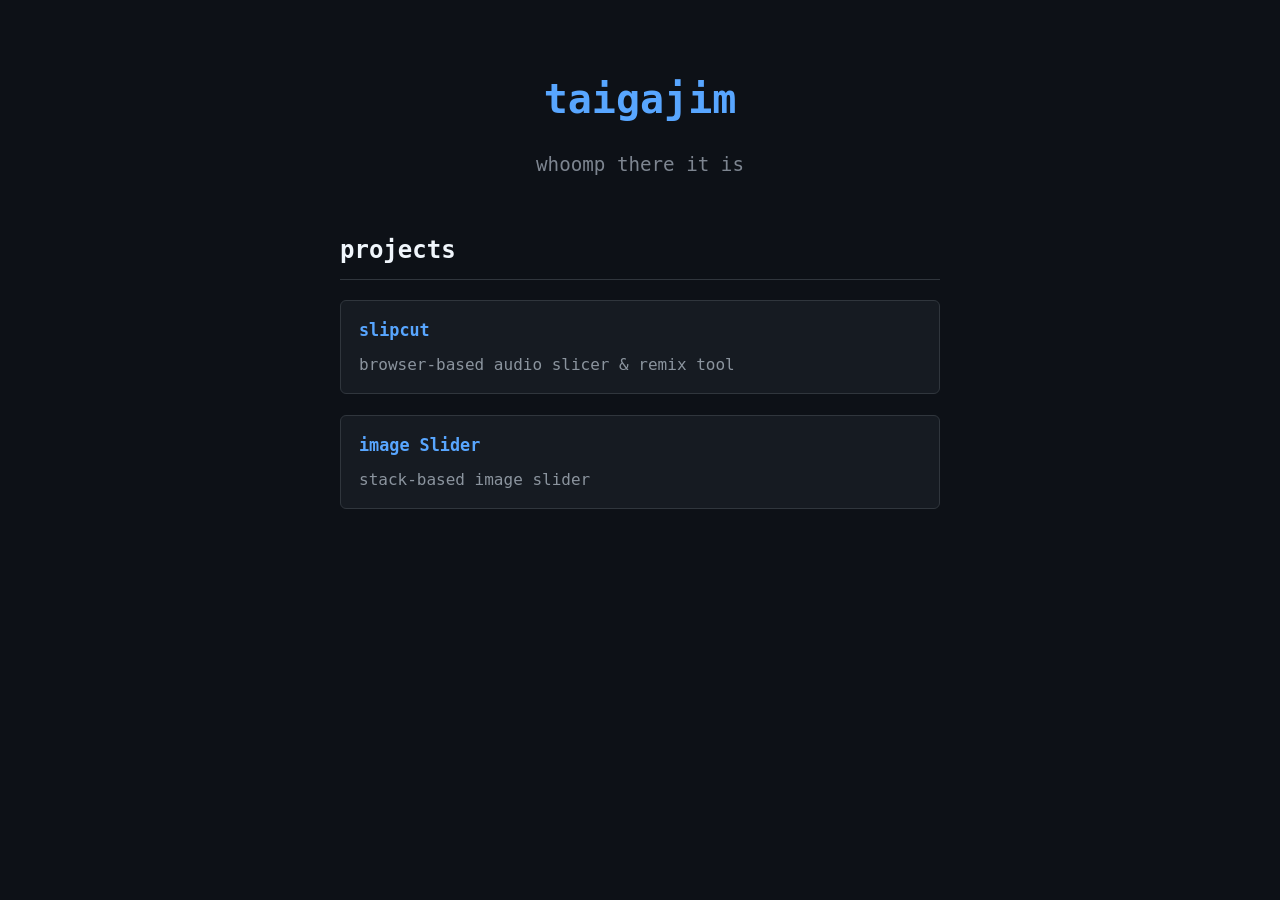
<file: index.html>
<!DOCTYPE html>
<html lang="en">
  <head>
    <meta charset="UTF-8" />
    <meta name="viewport" content="width=device-width, initial-scale=1.0" />
    <title>le git de taigajim</title>
    <style>
      :root {
        --COLOR_BG: #0d1117;
        --COLOR_TEXT: #c9d1d9;
        --COLOR_MUTED: #7d8590;
        --COLOR_HEAD: #f0f6fc;
        --COLOR_SUBTEXT: #8b949e;
        --COLOR_ACCENT: #58a6ff;
        --COLOR_ACCENT_HOVER: #79c0ff;
        --COLOR_CARD_BG: #161b22;
        --COLOR_CARD_BORDER: #30363d;
        --RADIUS_MD: 6px;
        --TRANSITION_FAST: 150ms ease;
      }
      body {
        font-family: "Monaco", "Menlo", "Ubuntu Mono", monospace;
        background: var(--COLOR_BG);
        color: var(--COLOR_TEXT);
        margin: 0;
        padding: 40px 20px;
        line-height: 1.6;
      }
      .container {
        max-width: 600px;
        margin: 0 auto;
        text-align: center;
      }
      h1 {
        color: var(--COLOR_ACCENT);
        margin-bottom: 0;
        font-size: 2.5em;
      }
      .subtitle {
        color: var(--COLOR_MUTED);
        margin-bottom: 2em;
        font-size: 1.2em;
      }
      .projects {
        margin-top: 50px;
        text-align: left;
      }
      .projects h2 {
        color: var(--COLOR_HEAD);
        border-bottom: 1px solid var(--COLOR_CARD_BORDER);
        padding-bottom: 10px;
      }
      .project {
        display: block;
        margin: 20px 0;
        padding: 16px 18px;
        background: var(--COLOR_CARD_BG);
        border-radius: var(--RADIUS_MD);
        border: 1px solid var(--COLOR_CARD_BORDER);
        color: inherit;
        text-decoration: none;
        cursor: pointer;
        transition: transform var(--TRANSITION_FAST), box-shadow var(--TRANSITION_FAST), border-color var(--TRANSITION_FAST), background-color var(--TRANSITION_FAST), color var(--TRANSITION_FAST);
        will-change: transform;
        position: relative;
      }
      .project:hover,
      .project:focus-visible {
        outline: none;
        transform: translateY(-2px);
        border-color: var(--COLOR_ACCENT);
        box-shadow: 0 10px 24px rgba(1, 4, 9, 0.35), 0 0 0 3px rgba(56, 139, 253, 0.25);
      }
      .project:active {
        transform: translateY(0);
        box-shadow: inset 0 2px 6px rgba(0, 0, 0, 0.35);
      }
      .project-title {
        color: var(--COLOR_ACCENT);
        font-weight: 700;
        font-size: 1.05em;
      }
      .project:hover .project-title,
      .project:focus-visible .project-title {
        color: var(--COLOR_ACCENT_HOVER);
      }
      .project-desc {
        color: var(--COLOR_SUBTEXT);
        margin-top: 8px;
      }
      @media (prefers-reduced-motion: reduce) {
        .project {
          transition: box-shadow var(--TRANSITION_FAST), border-color var(--TRANSITION_FAST), background-color var(--TRANSITION_FAST), color var(--TRANSITION_FAST);
        }
        .project:hover,
        .project:focus-visible,
        .project:active {
          transform: none;
        }
      }
    </style>
  </head>
  <body>
    <div class="container">
      <h1>taigajim</h1>
      <p class="subtitle">whoomp there it is</p>

      <div class="projects">
        <h2>projects</h2>

        <a class="project" href="/slipcut/">
          <div class="project-title">slipcut</div>
          <div class="project-desc">browser-based audio slicer & remix tool</div>
        </a>

        <a class="project" href="https://github.com/taigajim/image-slider">
          <div class="project-title">image Slider</div>
          <div class="project-desc">stack-based image slider</div>
        </a>
      </div>
    </div>
  </body>
</html>
</file>
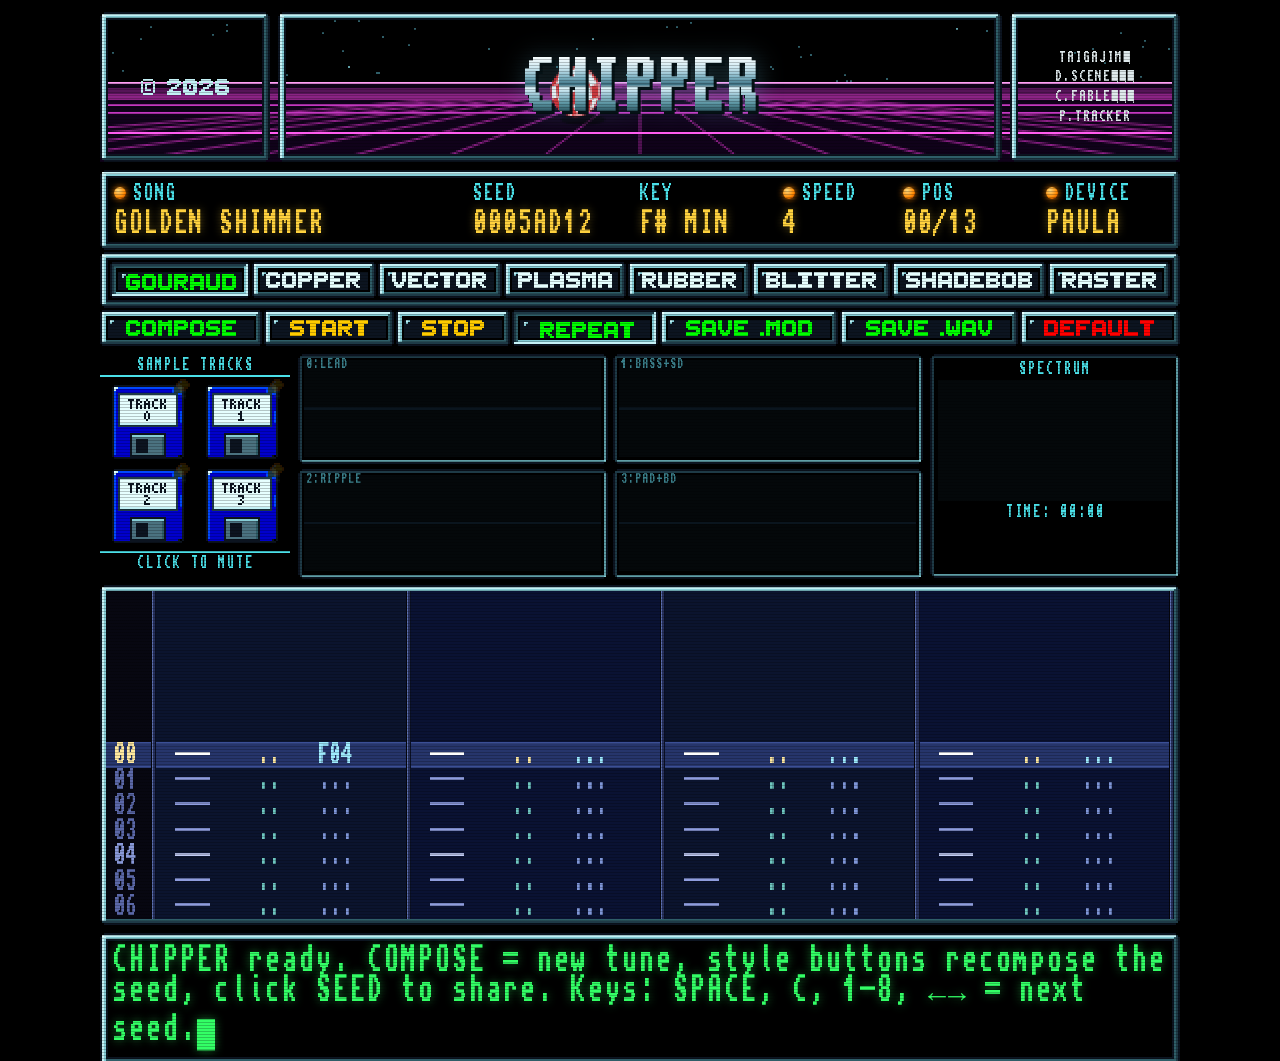
<file: chipper/index.html>
<!DOCTYPE html><html lang="en"><head><meta charset="utf-8"><meta name="viewport" content="width=device-width, initial-scale=1"><title>CHIPPER professional — amiga chiptune auto-composer</title><meta name="description" content="A generative Amiga chiptune composer that writes and plays real 4-channel ProTracker modules in your browser."><meta property="og:title" content="CHIPPER professional — amiga chiptune auto-composer"><meta property="og:description" content="A generative Amiga chiptune composer that writes and plays real 4-channel ProTracker modules in your browser."><meta property="og:type" content="website"><meta property="og:url" content="https://taigajim.github.io/chipper/"><meta property="og:image" content="https://taigajim.github.io/chipper/og-image.jpg"><meta property="og:image:alt" content="Pixel-art CHIPPER logo in phosphor green on black"><meta property="og:image:type" content="image/jpeg"><meta property="og:image:width" content="1200"><meta property="og:image:height" content="630"><meta name="twitter:card" content="summary_large_image"><meta name="twitter:title" content="CHIPPER professional — amiga chiptune auto-composer"><meta name="twitter:description" content="A generative Amiga chiptune composer that writes and plays real 4-channel ProTracker modules in your browser."><meta name="twitter:image" content="https://taigajim.github.io/chipper/og-image.jpg"><meta name="twitter:image:alt" content="Pixel-art CHIPPER logo in phosphor green on black"><script async src="https://www.googletagmanager.com/gtag/js?id=G-P7Z96997EG"></script><script>
window.dataLayer = window.dataLayer || [];
function gtag(){dataLayer.push(arguments);}
gtag('js', new Date());
gtag('config', 'G-P7Z96997EG');
</script><link rel="stylesheet" href="chipper.min.css?v=1.0.7"><link rel="icon" href="favicon.svg?v=1.0.7" type="image/svg+xml"></head><body><div id="cabinet"><header id="header"><div class="rivet-frame small-box" id="copyright-box"><div class="copy-year">&copy; 2026</div></div><div class="rivet-frame" id="logo-box"><div id="logo">CHIPPER</div></div><div class="rivet-frame small-box" id="credits-box"><div>TAIGAJIM&nbsp;</div><div>D.SCENE&nbsp;&nbsp;&nbsp;</div><div>C.FABLE&nbsp;&nbsp;&nbsp;</div><div>P.TRACKER</div></div></header><div class="panel" id="menu-panel"><div id="menu-row"><span class="menu-item"><i class="led led-on"></i>SONG</span><span class="menu-item">SEED</span><span class="menu-item">KEY</span><span class="menu-item"><i class="led led-on"></i>SPEED</span><span class="menu-item"><i class="led led-on"></i>POS</span><span class="menu-item"><i class="led led-on"></i>DEVICE</span></div><div id="value-row"><span class="value" id="v-title">--------</span><span class="value" id="v-seed">0000</span><span class="value" id="v-key">----</span><span class="value" id="v-speed">-</span><span class="value" id="v-pos">00/00</span><span class="value">PAULA</span></div></div><div id="style-row"><span id="style-buttons"></span></div><div id="button-row"></div><div id="viz-row"><div id="drives"><div class="drives-title">SAMPLE TRACKS</div><div id="floppies"></div><div class="drives-title" id="drives-bottom">CLICK TO MUTE</div></div><div id="scopes"></div><div id="spectrum-box"><div class="spectrum-title">SPECTRUM</div><canvas id="spectrum" width="232" height="120"></canvas><div class="spectrum-title" id="time-label">TIME: 00:00</div></div></div><div id="pattern-frame"><canvas id="pattern" width="1016" height="312"></canvas></div><div id="status-bar"><span id="status-text">Initializing...</span><span id="cursor">&block;</span></div></div><script src="chipper.min.js?v=1.0.7"></script></body></html>
</file>
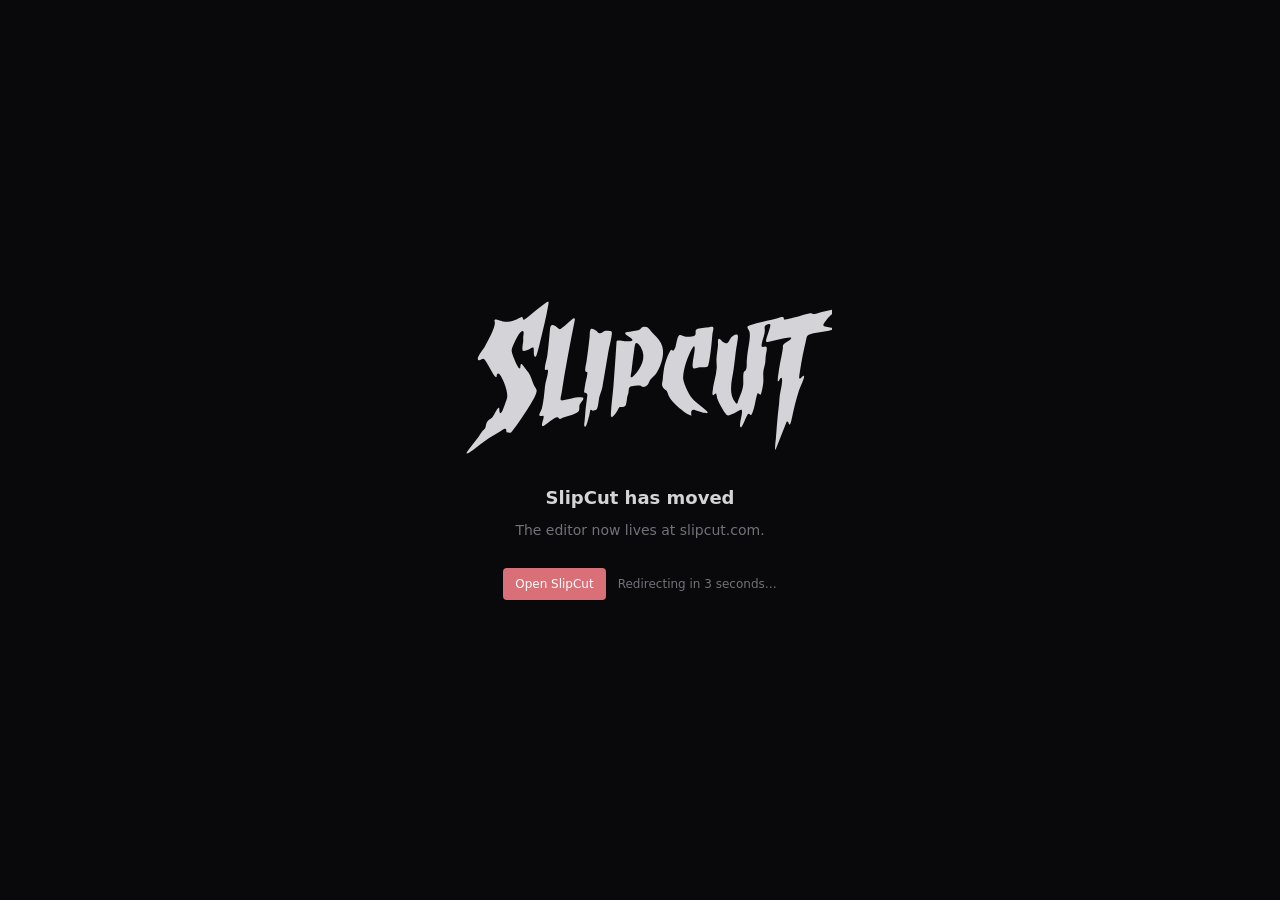
<file: slipcut/index.html>
<!doctype html>
<html lang="en">
  <head>
    <meta charset="UTF-8" />
    <meta http-equiv="refresh" content="3; url=https://slipcut.com/" />
    <meta
      http-equiv="Content-Security-Policy"
      content="default-src 'none'; style-src 'unsafe-inline'; script-src 'unsafe-inline'; img-src https://slipcut.com; connect-src 'none'; base-uri 'none'; form-action 'none'"
    />
    <meta name="viewport" content="width=device-width, initial-scale=1.0" />
    <meta name="robots" content="noindex, follow" />
    <meta name="referrer" content="no-referrer" />
    <link rel="canonical" href="https://slipcut.com/" />
    <link rel="icon" type="image/svg+xml" href="https://slipcut.com/favicon.svg" />

    <title>SlipCut has moved</title>
    <meta
      name="description"
      content="SlipCut has moved to slipcut.com. You will be redirected automatically."
    />

    <meta property="og:title" content="SlipCut – Video Clip Editor" />
    <meta
      property="og:description"
      content="SlipCut has moved to slipcut.com."
    />
    <meta property="og:type" content="website" />
    <meta property="og:url" content="https://slipcut.com/" />
    <meta property="og:image" content="https://slipcut.com/og-image.jpg" />
    <meta property="og:image:alt" content="SlipCut – Video Clip Editor" />
    <meta property="og:image:type" content="image/jpeg" />
    <meta property="og:image:width" content="1200" />
    <meta property="og:image:height" content="630" />

    <meta name="twitter:card" content="summary_large_image" />
    <meta name="twitter:title" content="SlipCut – Video Clip Editor" />
    <meta name="twitter:description" content="SlipCut has moved to slipcut.com." />
    <meta name="twitter:image" content="https://slipcut.com/og-image.jpg" />

    <style>
      :root {
        color-scheme: dark;
        font-family:
          system-ui,
          -apple-system,
          "Segoe UI",
          Roboto,
          sans-serif;
        font-synthesis: none;
        text-rendering: optimizeLegibility;
        -webkit-font-smoothing: antialiased;
        --accent: #d97077;
        --accent-hover: #ec7c83;
        --zinc-950: #09090b;
        --zinc-300: #d4d4d8;
        --zinc-500: #71717a;
      }

      * {
        box-sizing: border-box;
      }

      body {
        min-width: 0;
        min-height: 100vh;
        margin: 0;
        background: var(--zinc-950);
        color: var(--zinc-300);
      }

      main {
        display: grid;
        min-height: 100vh;
        place-items: center;
        padding: 24px;
      }

      .handoff {
        display: flex;
        width: min(100%, 480px);
        flex-direction: column;
        align-items: center;
        text-align: center;
      }

      .logotype {
        width: min(100%, 384px);
        height: auto;
        margin-bottom: 24px;
        color: var(--zinc-300);
      }

      h1 {
        margin: 0 0 8px;
        color: var(--zinc-300);
        font-size: 18px;
        font-weight: 600;
        line-height: 28px;
      }

      p {
        margin: 0;
        color: var(--zinc-500);
        font-size: 14px;
        line-height: 20px;
      }

      .actions {
        display: flex;
        min-height: 40px;
        align-items: center;
        gap: 12px;
        margin-top: 24px;
      }

      a {
        display: inline-flex;
        min-height: 32px;
        align-items: center;
        justify-content: center;
        border-radius: 4px;
        background: var(--accent);
        color: white;
        font-size: 12px;
        font-weight: 500;
        padding: 6px 12px;
        text-decoration: none;
        transition: background-color 80ms cubic-bezier(0.16, 1, 0.3, 1);
      }

      a:hover {
        background: var(--accent-hover);
      }

      a:focus-visible {
        outline: 2px solid var(--accent-hover);
        outline-offset: 3px;
      }

      .countdown {
        min-width: 112px;
        color: var(--zinc-500);
        font-size: 12px;
        line-height: 16px;
        text-align: left;
      }

      @media (max-width: 420px) {
        .actions {
          flex-direction: column;
          gap: 8px;
        }

        .countdown {
          text-align: center;
        }
      }

      @media (prefers-reduced-motion: reduce) {
        a {
          transition: none;
        }
      }
    </style>
  </head>
  <body>
    <main>
      <section class="handoff" aria-labelledby="moved-title">
        <svg
          class="logotype"
          viewBox="100 150 1100 470"
          fill="currentColor"
          role="img"
          aria-label="SlipCut"
        >
          <path d="M1119.54,378.65c1.51,1.08-1.04,9.08-1.59,10.88-3.22,10.56-9.03,20.86-12.51,31.29-8.42,25.18-14.14,51.15-19.92,77-.73,3.28-3.92,18.06-5.72,19.41-.69.51-1.24.89-2.15.65-2.08-.65-2.07-12.03-7.63-7.37l-31.91,80.61c-1.31-.86-1.01-1.9-1.11-3.18-.73-9.79,1.44-19.12,2.18-28.76,1.79-23.22,3.32-46.55,5.76-69.63,1.55-14.64,3.97-29.14,4.36-43.69.42-15.84,7.2-35.99,7.87-52.5.08-1.85.09-9.06-2.54-9.04-3.65.03-5.49,10.66-9.69,10.08-1.76-1.79,3.66-35.95,4.5-41.09,2.85-17.38,7.36-35.29,9.77-52.7.41-2.96-.34-5.96.43-8.9,1.56-5.96,14.48-11.43,19.42-15.76,3.79-3.32,7.67-7.54-.72-7.2-20.52.83-42.31,9.88-61.94,12.75-2.89.42-4.89.99-5.26-2.32-.54-4.75,6.76-24.12,8.46-30.38.94-3.47,4.09-12.73,3.85-15.6-.55-6.79-12.75-1.48-15.03,2.27-2.81,4.63-.67,8.61-.79,13.57-.32,12.51-7.38,27.55-9.19,39.62-.27,1.78-.64,4.95.47,6.36,3.34,3.15,8.95-1.34,12.08.08,2.19,1.15,2.45,3.3,2.41,5.59-.13,6.68-2.72,16.71-3.56,23.78-.61,5.16-.29,10.76-.88,15.63-1.03,8.54-4.66,18.38-5.59,26.72-1.07,9.5.75,20.47-.09,30.07-.65,7.47-2.95,19.49-4.62,26.97-.65,2.91-1.77,5.68-2.61,8.51-2.63,1.83-6.83-6.61-9.92-2.37-4.44,13.21-5.94,27.26-9.6,40.65-.92,3.38-5.29,17.52-7.34,19.22-.45.37-.8.78-1.45.77-3.52.57-3.87-4.01-7.74-2.8-3.01.94-9.53,18.53-11.37,22.4-1.24,2.61-6.72,14.4-8.25,15.45-3.59,2.47-3.93-2.7-3.91-5.31.09-11.47,5.09-25.83,5.78-37.33.14-2.29.19-4.58-.8-6.71-1.41-.36-2.85-.16-4.23.24-5.71,1.64-16.2,8.95-22.69,11.76-10.22,4.43-13.73,7.58-20.66-2.83-6.47-9.71-18.78-31.44-22.52-42.1-1.65-4.71-1.31-9.19-3.1-13.77-4.32-1.25-5.67,6.45-9.81,4.07-1.21-1.3-1-5.52-.88-7.37,1.62-24.27,11.03-47.56,12.23-71.06.42-8.34-1.25-17.31-.74-25.15.8-12.39,3.42-26.09,4.32-38.75.3-4.14-1.17-15.32,1.43-17.98,3.64-3.72,9.26,5.64,11.82,7.54,3,2.23,9.18,5.01,12.9,4.3s9.22-13.21,11.99-16.74c5-6.36,20.42-15.07,19.17-.92s-4.57,29.29-6.38,43.16c-2.08,15.98-3.59,32.08-5.83,48.02-4.25,30.31-17.33,70.77,5.24,96.89,6.23,7.21,6.09-1.73,7.75-6.36,5.99-16.72,12.75-27.96,14.37-46.66.65-7.5-1.74-31.42,2.54-36.23,1.32-1.48,2.74-.9,4.33-3.57,4.38-7.33,2.58-19.57,3.2-27.67,1.27-16.52,3.45-31.37,6.25-47.6,1.58-9.12,4.2-28.31,1.08-36.58-2.32-6.15-10.87-12.61-.16-16.36,28.85-10.11,62.43-14.84,91.73-24.58,10.22-1.27,5.23,6.42,9.31,7.6,2.43.7,25.34-5.46,29.8-6.56,12.61-3.09,28.45-8.96,40.61-11.08,7.82-1.36,9.89,2.19,14.78,1.91,5.63-.32,18.26-5.25,24.86-6.79,9.31-2.17,22.24-5.61,31.44-6.61,1.44-.16,6.98-.87,7.34.89.83,4.01-12.29,11.95-15.09,14.34-5.64,4.82-16.64,17.74-20.39,24.12-1.37,2.33-3.41,4.68-1.49,7.1,3.25,4.09,19.42,3.96,24.57,6.32,1.45.67,3.05,2.06,2.03,3.77-1.24,1.94-13.32,4.71-16.18,5.37-15.81,3.66-36.67,4.75-51.3,9.73-7.71,2.62-7.63,9.33-9.39,16.46-6.5,26.33-12.56,57.05-16.65,83.87-.99,6.48-2.86,16.62-3.11,22.8-.03.87-.1,1.72.35,2.51,4.43,3.3,9.42-9.89,13.26-7.17Z" />
          <path d="M387.95,166.79c.42,3.61-.35,6.73-.94,10.19-5.71,33.32-15.11,70.87-23.1,103.98-1.58,6.55-8.97,39.4-12.21,42.36-1.76,1.61-3.6.66-4.49-1.27-2.32-5.05-.44-20.7-2.39-23.45-2.9-4.09-9.48,2.58-12.38,4.03s-16.39,7.04-18.5,3.7c-2.6-4.11,1.08-20.92,1.48-26.46.29-4.02-.22-8.16.02-12.19.28-4.83,5.13-23.5-6.12-15.45-5.82,4.16-14.38,21.26-17.71,28.24-3.07,6.44-9.73,20.78-9.2,27.4.74,9.31,12.73,37.56,18.38,45.53,1.33,1.88,3.21,5.15,5.9,3.51,1.67-2.36-.84-14.48,5.14-11.69,1.3.6,15.53,19.8,17.54,22.68,9.68,13.85,10.69,24.92,17.53,39.19,1.88,3.92,6.64,9.52,6.98,13.12.84,8.77-10.28,27.45-14.9,35.43-16.94,29.29-37,57.77-57.64,84.52-3.76,2.97-8.91.24-13.34.39-2.05-1.43,1.59-12.91-6.94-9.91-18.56,12.76-38.93,23.11-57.43,35.91-14.14,9.78-29.29,23.72-43.78,32.33-2.17,1.29-3.98,2.79-6.68,2.29-1.21-1.13,6.17-11.56,7.31-13.15,8.26-11.53,18.2-22.85,26.73-34.3,3.82-5.12,6.97-11.48,10.89-16.39,2.62-3.28,6.47-5.67,8.51-9.44,2.71-5.02,1.7-10.47,4.84-15.98,3.85-6.77,8.03-8.23,13.47-12.38,6.38-4.86,14.86-27.42,19.22-28.89.74-.25,1.57-.23,2.33-.11,1.29,1.07-.52,22.96,7.52,12.13,2.73-3.67,14.03-35.8,15.27-41.45,3.48-15.9-10.9-53.26-21.02-66.15-6.3-8.02-9.48.59-8.93,7.13-1.02.08-1.9.07-2.85-.38-5.7-2.69-24.92-43.18-31.93-49.92-5.61-5.8-11.83,4.68-17.64,1.83-2.02-.99-1.63-5.09-1.26-7.01,1.32-6.9,15.56-24.81,20.06-32.35,7.97-13.38,29.97-54,28.53-68.25-.3-2.98-3.29-6.95.99-8.52,2.68-.99,18.95,4.93,23.32,5.74,13.34,2.5,25.43-1.37,37.88-6.27,2.98-1.17,13.42-6.95,15.07-6.9,3.39.11,2.42,5.18,3.9,7.3,2.32,1.68,9.77-4.62,11.87-6.18,17.37-12.93,34.37-29.05,52.14-41.2,2.63-1.8,5.14-3.78,8.55-3.3Z" />
          <path d="M661.35,238.08c13.3-1.47,15.99,8.26,23.48,16.32,9.38,10.09,17.57,16.73,24.64,29.21,14.66,25.88,2.63,62.58-11.76,86.32-5.25,8.66-11.73,11.71-17.11,18.79-5.44,7.16-6.34,19.41-17.46,21.31-8.48,1.45-7.35-1.76-12.59-3.58-3.57-1.24-22.81,1.15-27.27,2.5-6.46,1.95-5.29,13.21-6.46,18.67-.73,3.41-2.5,6.81-3.22,10.42-1.31,6.52-1.8,21.34-5.32,26.27-2.11,2.96-7.01,3.45-10.42,3.79-4.13.42-5.76-1.97-9.01,3.35-3.55,5.81-5.19,10.81-9.92,16.64-1.71,2.1-7.66,9.54-10.24,8.9-3.04-2.03-2.15-9.58-1.93-13.18,1.51-25.41,5.05-50.76,7.16-76.13,3.53-42.4,5.98-84.91,8.94-127.48.31-.82.8-1.56,1.56-2.03,3.29-2.07,16.67,1.14,21.44,1.39,4,.21,18.72.38,21.51-1.52.68-.46,1.15-.88,1.18-1.76.4-4.32-15.09-12.18-18.37-15.4-8.68-8.53,6.53-7.85,11.42-8.71,5.51-.97,24.69-3.93,28.09-6.37,4.89-3.52,3.2-6.75,11.68-7.7ZM624.23,382.85c2.26,1.53,7.84-4.52,9.29-6.02,20.07-20.74,35.85-51.78,19.22-79.58-2.12-3.55-10.43-15.16-14.92-11.62-2.15,1.69-3.7,13.14-4.24,16.59-3.23,20.84-5.49,42.13-7.99,63.09-.36,2.98-3.59,16.03-1.37,17.54Z" />
          <path d="M797.2,492.76c-.73.76-13.36-5.78-15.02-6.87-15.57-10.26-39.83-30.63-48.53-46.96-2.6-4.88-4.62-13.25-6.9-16.8-1.31-2.05-5.04-3.61-7.11-5.82-10.17-10.86-5.61-16.17-4.3-28.75,2.46-23.57,3.55-39.02,12.4-61.55,1.54-3.93,8.61-21.36,12.48-22.03,1.78.29,3.37,3.53,5.28,2.51.78-.41,4.62-6.62,5.16-7.82,3.51-7.77,5.24-30.99,10.97-35.69,4.71-3.86,11.32,1.95,15.99,2.73,7.21,1.21,21.87,1.29,28.38-2.15,7.61-4.02-.76-14.83,6.79-18.34,6.01-2.79,25.55-4.1,33.39-5.38,3.98-.65,13.75-5.15,14.17,2.03.26,4.44-2.33,12.23-2.84,17.21-1.92,18.93-2.93,36.96-5.84,55.9-.97,6.29-4.43,33.16-7.19,36.61-3.4,4.27-17.54,2.09-23.16,2.68-12.33,1.3-22.03,10.57-20.53-9.76.97-13.09,4.9-27.25,5.76-40.19.95-14.26-2.37-12.79-8.05-2.3-12.21,22.55-23.81,55.61-25,81.26-.59,12.78,14.14,43.49,21.66,54.43,11.42,16.61,31.7,27.67,45.83,41.76,1.27,1.26,2.58,2.45,2.87,4.36-.05,3.2-8.13,1.26-10.22.85-6.56-1.31-27.32-9.88-31.62-9.02-8.94,1.8-3.77,16-4.84,17.11Z" />
          <path d="M373.41,493.66c-2.35-2.35-11.81,3.81-11.95-3.4-.05-2.53,6.47-14.28,7.61-18.9,5.01-20.29,6.62-42.99,8.84-63.68,1.49-13.87,7.76-28.12,8.6-41.67.66-10.62-9.31,1.05-9.27-7.78.04-9.92,5.46-25.47,7.03-36.09,3.76-25.48,5.57-51.83,8-77.44,1.27-13.37,6.13-13.99,17.16-7.13,4.03,2.51,7.41,8.73,12.3,7.17,1.2-.38,12.65-9.57,14.66-11.2,6.69-5.43,13.4-12.68,20.15-17.91,1.38-1.07,2.97-2.59,4.85-2.08,2.18.91,2.23,3.12,1.87,5.19-14.03,69.88-27.45,139.96-38.05,210.4-.63,4.21-2.36,8.75-2.7,13.09-.53,6.73.7,7.35,7.37,6.65,13.53-1.41,28.63-7.48,42.41-8.56,2.76-.22,14.42-.79,15.35,1.94,1.66,4.87-8.63,14.26-10.51,19.42-2.37,6.49,1.43,14.85-4.2,20.21-9.39,8.94-37.52,13.09-49.61,20.03-8.51,1.37-4.12-6.61-11.7-4.51-9.95,2.76-25.31,16.97-34.64,22.8-1.93,1.21-5.82,4.42-7.34,1.27-2.01-4.17,4.22-19.41,4.49-24.97.05-.97,0-2.13-.72-2.85Z" />
          <path d="M507.94,476.35c-2,4.55-1.82,9.61-3.01,14.57-1.67,6.96-6.02,24.09-8.92,29.86-.72,1.44-2.37,4.11-4.28,3.58-3.43-4.63-.72-10.96-.4-16.15,1.56-24.94,4.28-49.84,7.96-74.67-.02-8.06-9.14-3.21-9.42-10.06,1.3-8.05,2.31-16.18,3.83-24.18,1.98-10.44,5.99-20.72,5.54-31.45-1.92.07-4.9.47-5.6-1.94-1.99-6.78,2.3-21.85,3.36-29.38,3.23-23.14,6.31-46.4,8.7-69.57.75-7.28-.82-15.99,3.36-22.66,3.95-2.49,12.37,2.49,15.66,5.09,3.07,2.43,5.12,6.72,9.34,7.18,7.31.81,9.55-5.56,15.14-6.44,3.43-.54,16.72-.53,19.02,1.71s.93,8.81.48,12.05c-2.18,15.66-6.78,31.44-9.65,47.08-6.1,33.27-10.62,66.92-16.92,100.12-2.06,10.87-6.66,19.11-8.81,29.25-1.47,6.94-3.11,29.63-7.15,33.77-1.98,2.03-9.39,4.7-12.16,4.28-2.28-.34-3.6-2.85-6.06-2.03Z" />
        </svg>
        <h1 id="moved-title">SlipCut has moved</h1>
        <p>The editor now lives at slipcut.com.</p>
        <div class="actions">
          <a href="https://slipcut.com/">Open SlipCut</a>
          <span class="countdown" id="countdown" aria-live="polite">
            Redirecting in 3 seconds…
          </span>
        </div>
      </section>
    </main>

    <script>
      const destination = 'https://slipcut.com/';
      const countdown = document.getElementById('countdown');
      let seconds = 3;

      const interval = window.setInterval(() => {
        seconds -= 1;
        if (seconds > 0) {
          countdown.textContent = `Redirecting in ${seconds} second${seconds === 1 ? '' : 's'}…`;
        }
      }, 1000);

      window.setTimeout(() => {
        window.clearInterval(interval);
        window.location.replace(destination);
      }, 3000);
    </script>
  </body>
</html>
</file>
<file: chipper/chipper.min.css>
@font-face{font-family:'Topaz';src:url('assets/topaz.ttf') format('truetype')}*{margin:0;padding:0;box-sizing:border-box}html,body{background:#000;font-family:'Topaz',monospace;color:#9ff;-webkit-font-smoothing:none;font-smooth:never;text-rendering:optimizeSpeed}#cabinet{width:1080px;margin:12px auto;background:#000;position:relative;transform-origin:top left}body{overflow-x:hidden}#cabinet::after{content:'';position:absolute;inset:0;background:repeating-linear-gradient(0deg,rgba(0,0,0,.22) 0 1px,transparent 1px 3px);pointer-events:none;z-index:50}canvas{image-rendering:pixelated}.pixpanel{position:relative}.pixpanel>canvas.bg{position:absolute;left:0;top:0;z-index:0}.pixpanel>*:not(.bg){position:relative;z-index:1}#header{position:relative;display:flex;gap:8px;align-items:stretch;margin-bottom:8px}#header .rivet-frame{min-height:150px}#starfield{position:absolute;inset:0;width:100%;height:100%}.small-box{width:170px;display:flex;flex-direction:column;align-items:center;justify-content:center;gap:2px}#credits-box{font-size:13px;color:#dfe9ec;line-height:1.35;letter-spacing:1px}#logo-box{flex:1;display:flex;flex-direction:column;align-items:center;justify-content:center;text-align:center;overflow:hidden}#logo{font-size:64px;font-weight:bold;letter-spacing:2px;line-height:0.95;background:linear-gradient(180deg,#f8feff 0%,#cfe9f2 18%,#7fb3c4 34%,#3d7183 46%,#dff5fb 52%,#9fc9d8 62%,#58929f 78%,#274e59 92%,#0e2830 100%);-webkit-background-clip:text;background-clip:text;color:transparent;filter:drop-shadow(3px 3px 0 #051216) drop-shadow(0 0 12px rgba(120,220,255,.25))}#menu-row{display:grid;grid-template-columns:3fr 1.4fr 1.2fr 1fr 1.2fr 1fr;font-size:18px;color:#4be0e8;letter-spacing:2px}.menu-item{display:flex;align-items:center;gap:7px}.led{display:inline-block;width:12px;height:12px;border-radius:50%;background:radial-gradient(circle at 35% 30%,#ffd97a,#f80 60%,#920);box-shadow:0 0 6px #f80}#value-row{display:grid;grid-template-columns:3fr 1.4fr 1.2fr 1fr 1.2fr 1fr;font-size:26px;color:#ffd23e;text-shadow:0 0 8px rgba(255,210,62,.4);margin-top:8px;letter-spacing:2px;white-space:nowrap}#button-row{display:flex;justify-content:space-between;align-items:center;margin:0 0 8px}#style-row{display:flex;align-items:center;margin:2px 0}#style-buttons{flex:1;display:flex;justify-content:space-between;align-items:center}#v-seed{cursor:pointer;outline:none}#v-seed.editing{color:#9fecff;text-shadow:0 0 8px rgba(159,236,255,.5)}#viz-row{display:flex;gap:8px;margin-bottom:8px;align-items:stretch}#drives{width:190px;display:flex;flex-direction:column;justify-content:space-between;padding:4px 0}.drives-title{font-size:14px;color:#4be0e8;text-align:center;letter-spacing:2px;border-bottom:2px solid #4be0e8;padding-bottom:3px}#drives-bottom{border-bottom:none;border-top:2px solid #4be0e8;padding-top:3px}#floppies{display:grid;grid-template-columns:1fr 1fr;gap:10px;padding:8px 6px;justify-items:center}.floppy{position:relative;cursor:pointer}.floppy canvas{display:block}.floppy .pixbulb{position:absolute;top:-6px;right:-6px}#scopes{flex:1;display:grid;grid-template-columns:1fr 1fr;grid-template-rows:1fr 1fr;gap:6px}.scope>canvas.wave{display:block;width:100%;height:100%}.scope .scope-label{position:absolute;top:4px;left:8px;font-size:12px;color:#3a7f8a;letter-spacing:1px}#spectrum-box{width:250px;display:flex;flex-direction:column;gap:4px}.spectrum-title{font-size:14px;color:#4be0e8;letter-spacing:2px;text-align:center}#pattern{display:block;width:100%}#status-bar{margin-top:8px;font-size:30px;color:#3f6;text-shadow:0 0 10px rgba(51,255,102,.45);letter-spacing:2px;min-height:56px}#cursor{animation:blink 1s steps(1) infinite}@keyframes blink{50%{opacity:0}}
</file>
